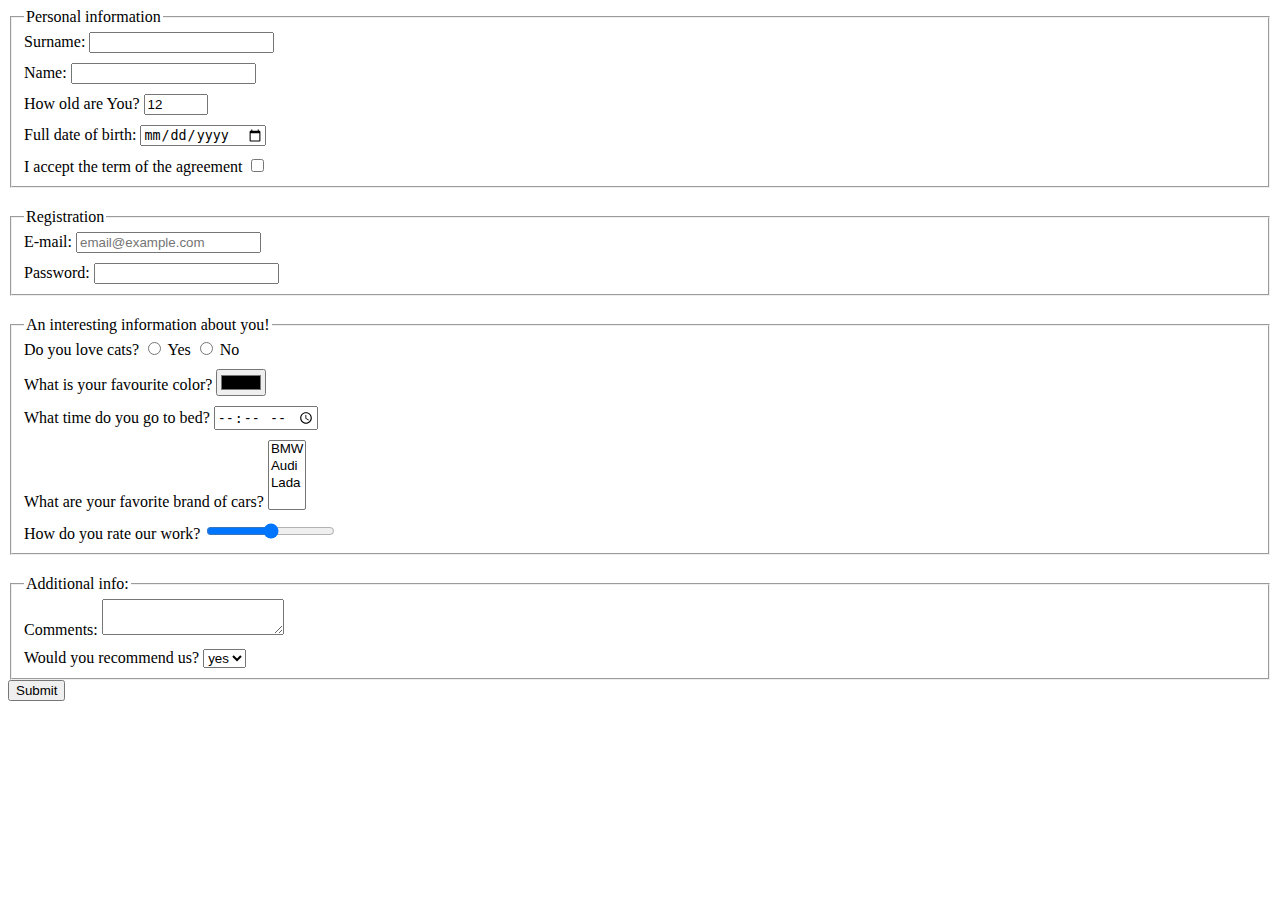
<file: index.html>
<!doctype html><html lang="en"><head><meta charset="UTF-8"><meta name="viewport" content="width=device-width, user-scalable=no, initial-scale=1.0, maximum-scale=1.0, minimum-scale=1.0"><meta http-equiv="X-UA-Compatible" content="ie=edge"><title>HTML Form</title><link rel="stylesheet" href="style.5db295ac.css"></head><body> <form action="https://mate-academy-form-lesson.herokuapp.com/create-application" method="POST" onsubmit="onSubmit()"> <fieldset> <legend>Personal information</legend> <div> <label for="surname"> Surname: </label> <input type="text" name="surname" id="surname" autocomplete="off"> </div> <div class="form-field"> <label for="name"> Name: </label> <input type="text" name="name" id="name" autocomplete="off"> </div> <div class="form-field"> <label for="age"> How old are You? </label> <input type="number" name="age" id="age" min="12" max="100" value="12" required> </div> <div class="form-field"> <label for="birth"> Full date of birth: </label> <input type="date" name="birth" id="birth"> </div> <div class="form-field"> <label for="terms"> I accept the term of the agreement </label> <input type="checkbox" name="terms" id="terms" required> </div> </fieldset> <fieldset class="block"> <legend>Registration</legend> <div> <label for="email"> E-mail: </label> <input type="email" name="email" id="email" placeholder="email@example.com" required> </div> <div class="form-field"> <label for="password"> Password: </label> <input type="password" name="password" id="password" minlength="3" maxlength="20" required> </div> </fieldset> <fieldset class="block"> <legend>An interesting information about you!</legend> <div> Do you love cats? <label for="catYes"> <input type="radio" name="love-cats" value="yes" id="catYes"> Yes </label> <label for="catNo"> <input type="radio" name="love-cats" value="no" id="catNo"> No </label> </div> <div class="form-field"> <label for="favColor"> What is your favourite color? </label> <input type="color" name="favColor" id="favColor"> </div> <div class="form-field"> <label for="sleepTime"> What time do you go to bed? </label> <input type="time" name="sleepTime" id="sleepTime"> </div> <div class="form-field"> <label for="carBrands"> What are your favorite brand of cars? </label> <select name="carBrands" id="carBrands" multiple> <option value="BMW">BMW</option> <option value="Audi">Audi</option> <option value="Lada">Lada</option> </select> </div> <div class="form-field"> <label for="rate"> How do you rate our work? </label> <input type="range" name="rate" id="rate"> </div> </fieldset> <fieldset class="block"> <legend>Additional info:</legend> <div> <label for="comments"> Comments: </label> <textarea name="comments" id="comments" cols="20" rows="2">
          </textarea> </div> <div class="form-field"> <label for="recommend"> Would you recommend us? </label> <select name="recommend" id="recommend"> <option value="yes">yes</option> <option value="no">no</option> </select> </div> </fieldset> <button type="submit">Submit</button> </form> <script type="text/javascript" src="main.5883b77c.js"></script> </body></html>
</file>
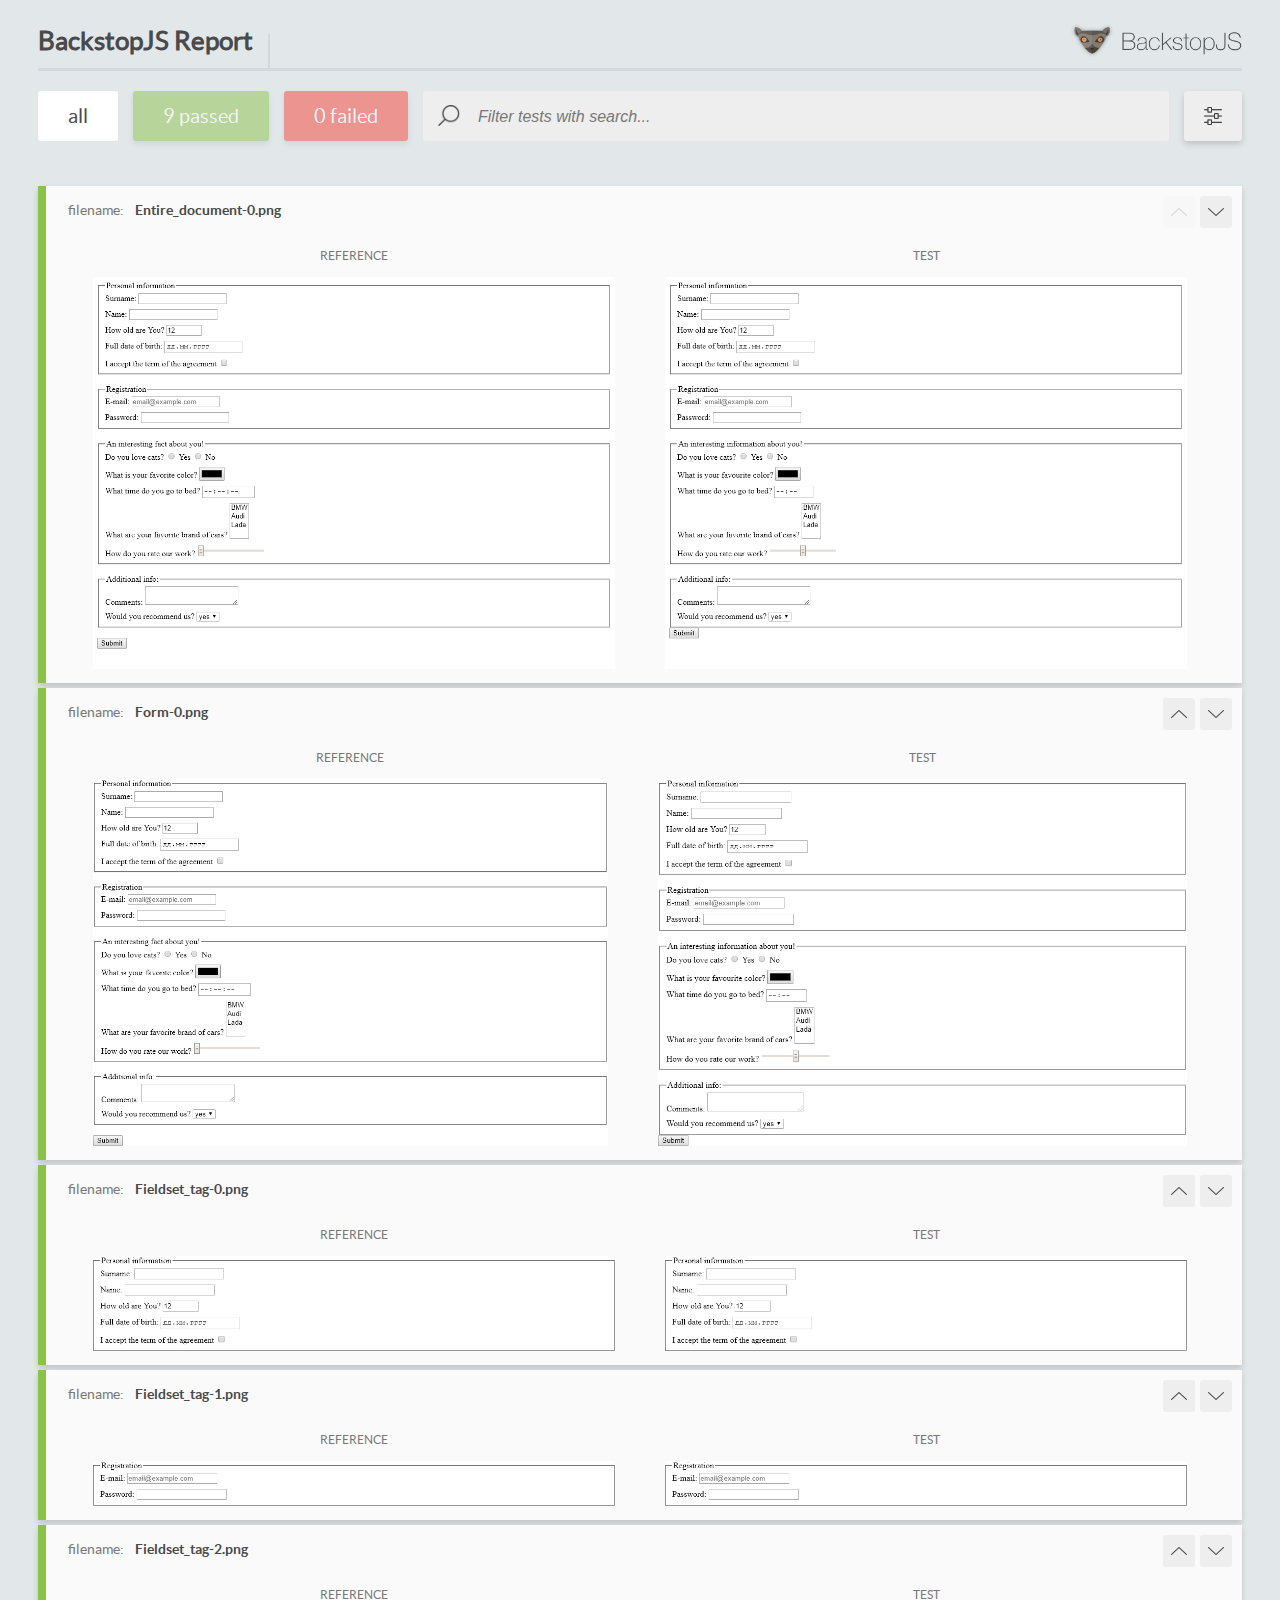
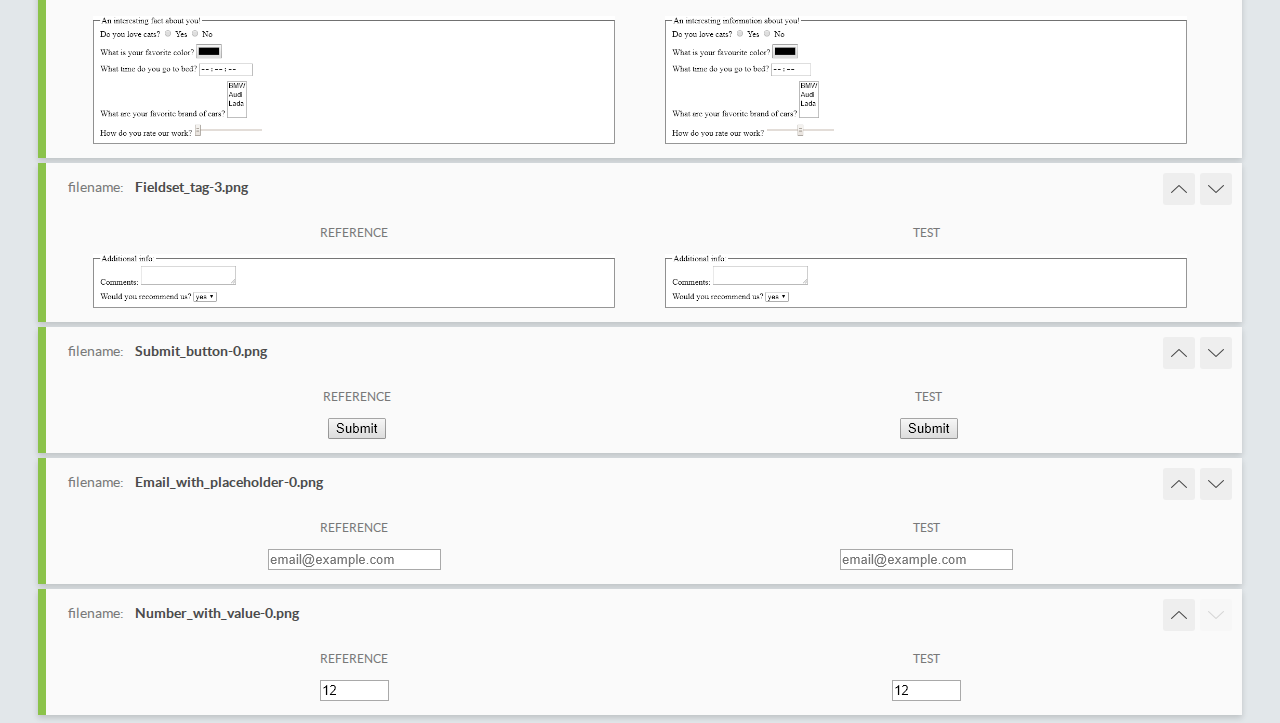
<file: report/html_report/index.html>
<!DOCTYPE html>
<html>
  <head>
    <meta charset="utf-8">
    <title>BackstopJS Report</title>

    <style>
      @font-face {
          font-family: 'latoregular';
          src: url('./assets/fonts/lato-regular-webfont.woff2') format('woff2'),
              url('./assets/fonts/lato-regular-webfont.woff') format('woff');
          font-weight: 400;
          font-style: normal;
      }
      @font-face {
          font-family: 'latobold';
          src: url('./assets/fonts/lato-bold-webfont.woff2') format('woff2'),
              url('./assets/fonts/lato-bold-webfont.woff') format('woff');
          font-weight: 700;
          font-style: normal;
      }

      .ReactModal__Body--open {
          overflow: hidden;
      }
      .ReactModal__Body--open .header {
        display: none;
      }

    </style>
  </head>
  <body style="background-color: #E2E7EA">
    <div id="root">

    </div>
    <script type="text/javascript">
      function report (report) { // eslint-disable-line no-unused-vars
        window.tests = report;
      }
    </script>
    <script type="text/javascript" src="config.js"></script>
    <script type="text/javascript" src="index_bundle.js"></script>
  </body>
</html>
</file>
<file: style.5db295ac.css>
.form-field{margin-top:10px}.block{margin-top:20px}
/*# sourceMappingURL=style.5db295ac.css.map */
</file>
